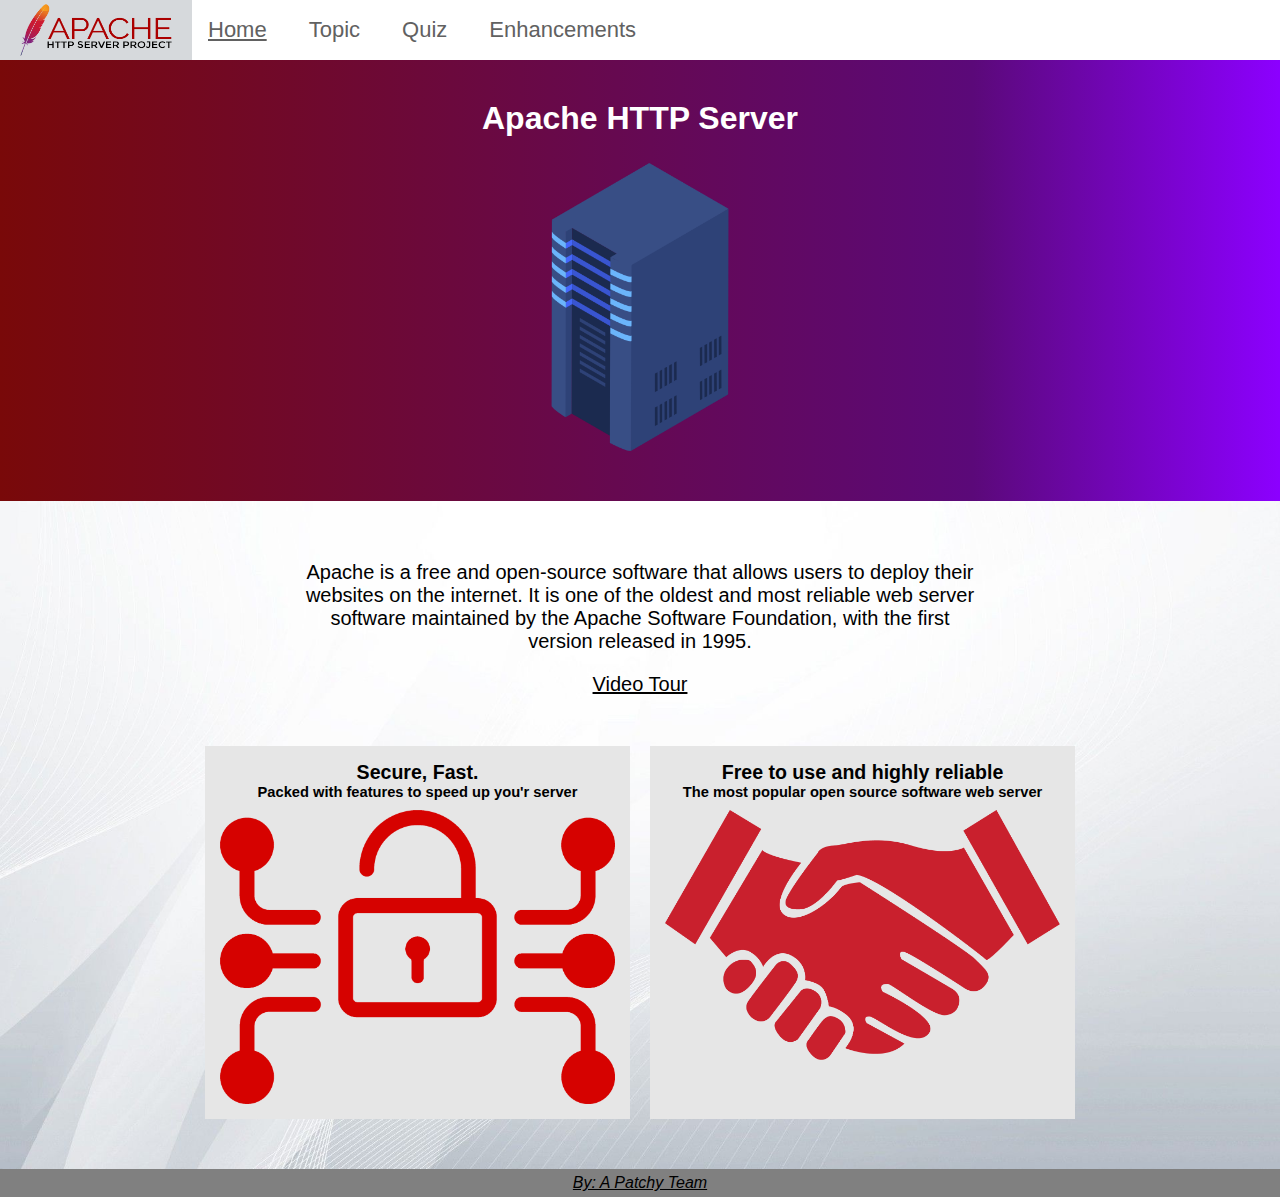
<file: index.html>
<!DOCTYPE html>
<html lang="en" dir="ltr">
  <head>
    <link rel="stylesheet" href="css/master.css">
    <meta charset="utf-8">
    <title>Apache HTTP server</title>
    <meta name="description" content="Apache details and facts">
    <meta name="keywords" content="Apache, info, details, facts, server">
    <meta name="author" content="A Patchy Team">
  </head>
  <body>
    <header class="nav-bar">
      <a href="index.html"><img src="img/Apache_HTTP_server_logo_(2019-present).svg.png" alt="apache logo"></a>
        <div><a id="nav-bar-active" href="index.html">Home</a></div>
        <div>
          <a class="show-tooltip" href="topic.html">Topic</a>
          <p class="tooltip">Information about Apache Web Server</p>
        </div>
        <div>
          <a class="show-tooltip" href="quiz.html">Quiz</a>
          <p class="tooltip">Questions for you to answer</p>
        </div>
        <div>
          <a class="show-tooltip" href="enhancements.html">Enhancements</a>
          <p class="tooltip">Special changes to the website</p>
        </div>
    </header>
    <div class="index-container-intro">
      <h1>Apache HTTP Server</h1>
      <img class="index-container-img" src="img/server-icon.png" alt="Server icon">
    </div>
    <div class="index-background-image">
      <div class="index-container">
        <p>Apache is a free and open-source software that allows users to deploy their websites on the internet. It is one of the oldest and most reliable web server software maintained by the Apache Software Foundation, with the first version released in 1995.<br></p>
        <div class="index-video">
          <a class="show-tooltip" href="https://www.youtube.com/watch?v=vYuctGw5dBc" target="_blank">Video Tour</a>
          <p class="tooltip tooltip-large">Apache Project Video</p>
        </div>
      </div>
      <div class="index-flex-container">
        <div class="box-index">
          <h1 class="ee">Secure, Fast.</h1>
          <h2>Packed with features to speed up you'r server</h2>
          <img class="index-bottom-image" src="img/Lock.png" alt="Security Image">
        </div>
        <div class="box-index">
          <h1 class="rightflxbx">Free to use and highly reliable</h1>
          <h2>The most popular open source software web server</h2>
          <img class="index-bottom-image" src="img/handshake.png" alt="Apache Graphic2">
        </div>
      </div>
    </div>
    <footer class="index-footer">
		  <a href="mailto:103995646@student.swin.edu.au">By: A Patchy Team</a>
    </footer>
  </body>
</html>
</file>
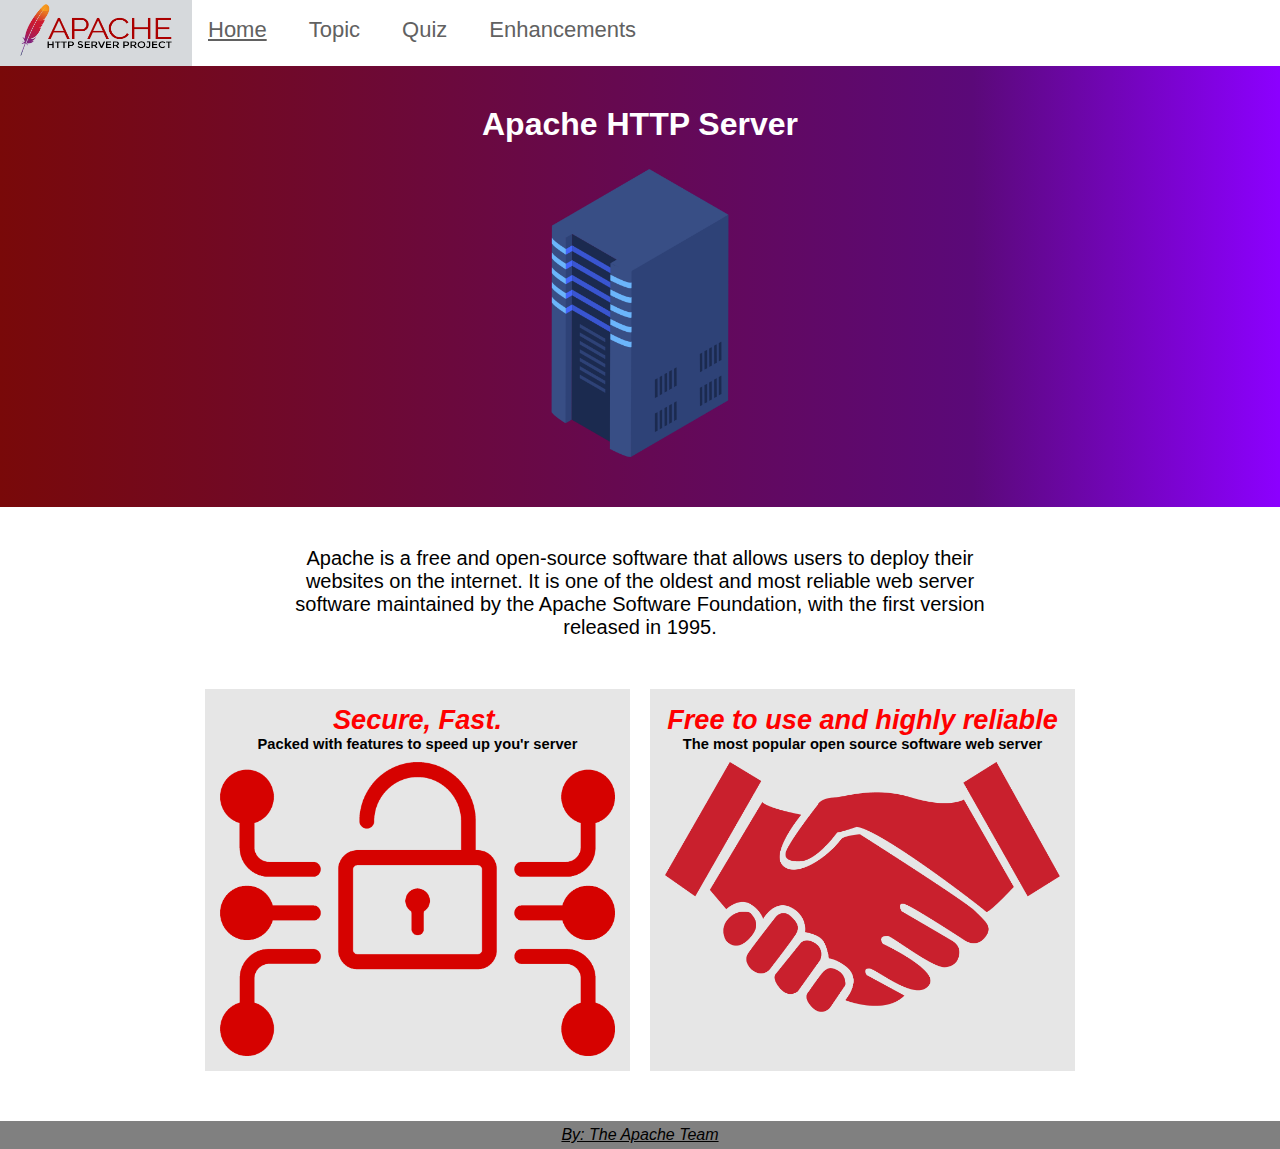
<file: Site/index.html>
<!DOCTYPE html>
<html lang="en" dir="ltr">
  <head>
    <link rel="stylesheet" href="css/master.css">
    <meta charset="utf-8">
    <title>Apache HTTP server</title>
    <meta http-equiv="Content-Type" content="text/html; charset=UTF-8">
    <meta name="description" content="Apache details and facts">
    <meta name="keywords" content="Apache, info, details, facts, server">
    <meta name="author" content="A Patchy Team">
  </head>
  <header class="nav-bar">
    <a href="index.html"><img src="img/Apache_HTTP_server_logo_(2019-present).svg.png" alt="apache logo"></a>
      <div><a id="nav-bar-active" href="index.html">Home</a></div>
      <div>
        <a class="show-tooltip" href="topic.html">Topic</a>
        <p class="content_tip">Information about Apache Web Server</p>
      </div>
      <div>
        <a class="show-tooltip" href="quiz.html">Quiz</a>
        <p class="content_tip">Questions for you to answer</p>
      </div>
      <div>
        <a class="show-tooltip" href="enhancements.html">Enhancements</a>
        <p class="content_tip">Special changes to the website</p>
      </div>
  </header>
  <body>
    <div class="index-container-intro">
      <h1>Apache HTTP Server</h1>
      <img class="index-container-img" src="img/server-icon.png" alt="Server icon">
    </div>
    <div class="index-container">
      <p>Apache is a free and open-source software that allows users to deploy their websites on the internet. It is one of the oldest and most reliable web server software maintained by the Apache Software Foundation, with the first version released in 1995.<br></p>
    </div>
    <div class="index-flex-container">
      <div class="box-index">
        <h1 class="ee">Secure, Fast.</h1>
        <h2>Packed with features to speed up you'r server</h2>
        <img class="index-bottom-image" src="img/Lock.png" alt="Security Image">
      </div>
      <div class="box-index">
        <h1 class="rightflxbx">Free to use and highly reliable</h1>
        <h2>The most popular open source software web server</h2>
        <img class="index-bottom-image" src="img/handshake.png" alt="Apache Graphic2">
      </div>
    </div>
    <footer class="index-footer">
		  <a href="mailto:103995646@student.swin.edu.au">By: The Apache Team</a>
    </footer>
  </body>
</html>
</file>
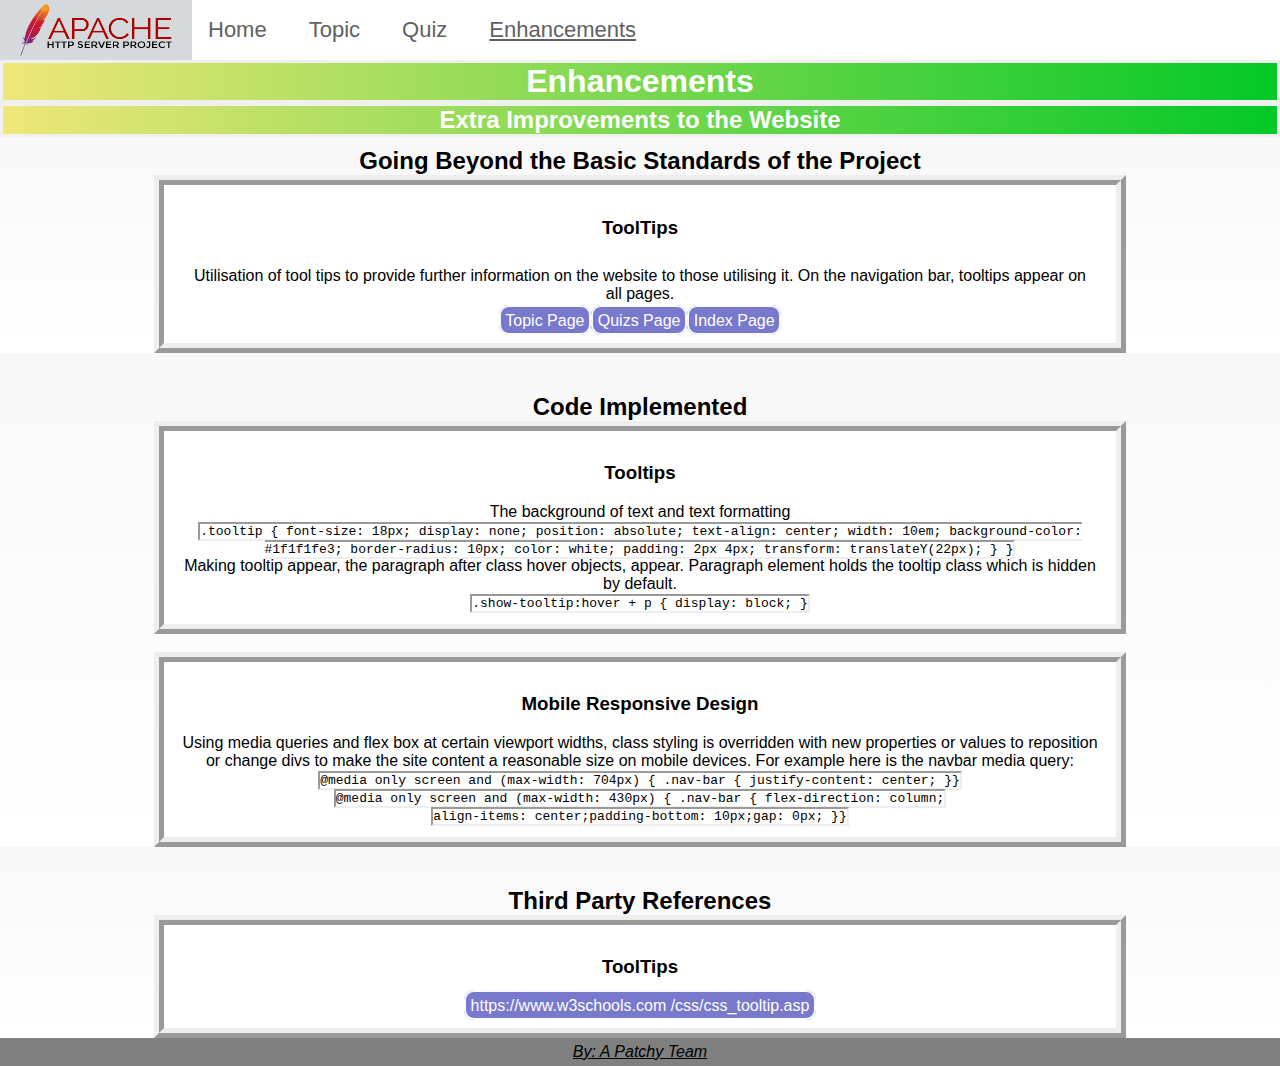
<file: enhancements.html>
<!DOCTYPE html>
<html lang="en" dir="ltr">
  <head>
    <link rel="stylesheet" href="css/master.css">
    <meta charset="utf-8">
    <title>Enhancements</title>
    <meta name="description" content="Apache details and facts">
    <meta name="keywords" content="Apache, info, details, facts, server">
    <meta name="author" content="A Patchy Team">
  </head>
  <body class="enhancements_body">
    <header class="nav-bar">
       <a href="index.html"><img src="img/Apache_HTTP_server_logo_(2019-present).svg.png" alt="apache logo"></a>
       <div><a href="index.html">Home</a></div>
       <div>
          <a class="show-tooltip" href="topic.html">Topic</a>
          <p class="tooltip">Information about Apache Web Server</p>
       </div>
       <div>
          <a class="show-tooltip" href="quiz.html">Quiz</a>
          <p class="tooltip">Questions for you to answer</p>
       </div>
       <div>
          <a id="nav-bar-active" class="show-tooltip" href="enhancements.html">Enhancements</a>
          <p class="tooltip">Special changes to the website</p>
       </div>
    </header>
    <h1 class="enhancements_header">Enhancements</h1>
    <h2 class="enhancements_header">Extra Improvements to the Website</h2>
    <div id="segment_enhancements_starter">
       <h2 class="header_offset">Going Beyond the Basic Standards of the Project</h2>
       <section class="beyondsection">
          <h3>ToolTips</h3>
          <p class="paragraph_mover">Utilisation of tool tips to provide further information on the website to those utilising it. On the navigation bar, tooltips appear on all pages.</p>
          <a class="hyperlink_highlighter" href="topic.html#HTTP_DEF">Topic Page</a><a class="hyperlink_highlighter" href="quiz.html">Quizs Page</a><a class="hyperlink_highlighter" href="index.html">Index Page</a>
       </section>
    </div>
    <div class="segment_enhancements">
       <h2 class="header_offset">Code Implemented</h2>
       <section class="beyondsection">
          <h3>Tooltips</h3>
          <p>The background of text and text formatting</p>
          <code class="declinegrowthtable">
            <span>.tooltip { font-size: 18px; display: none; position: absolute; text-align: center; width: 10em; background-color: #1f1f1fe3; border-radius: 10px; color: white; padding: 2px 4px; transform: translateY(22px); } }</span>
          </code>
          <p>Making tooltip appear, the paragraph after class hover objects, appear. Paragraph element holds the tooltip class which is hidden by default.</p>
          <code class="declinegrowthtable">.show-tooltip:hover + p {
          display: block;
          }
          </code>
       </section>
       <br>
       <section class="beyondsection">
          <h3>Mobile Responsive Design</h3>
          <p>Using media queries and flex box at certain viewport widths, class styling is overridden with new properties or values to reposition or change divs to make the site content a reasonable size on mobile devices. For example here is the navbar media query:</p>
          <code class="declinegrowthtable enhancements-code">@media only screen and (max-width: 704px) { .nav-bar { justify-content: center; }}</code><br>
          <code class="declinegrowthtable enhancements-code">@media only screen and (max-width: 430px) { .nav-bar { flex-direction: column;</code><br>
          <code class="declinegrowthtable enhancements-code">align-items: center;padding-bottom: 10px;gap: 0px; }}</code><br>
       </section>
    </div>
    <div class="segment_enhancements">
       <h2 class="header_offset">Third Party References</h2>
       <section class="beyondsection">
          <h3>ToolTips</h3>
          <a class="hyperlink_highlighter" href="https://www.w3schools.com/css/css_tooltip.asp">https://www.w3schools.com
          /css/css_tooltip.asp</a>
       </section>
    </div>
    <footer class="footersetter">
       <a href="mailto:103995646@student.swin.edu.au">By: A Patchy Team</a>
    </footer>
  </body>
</html>
</file>
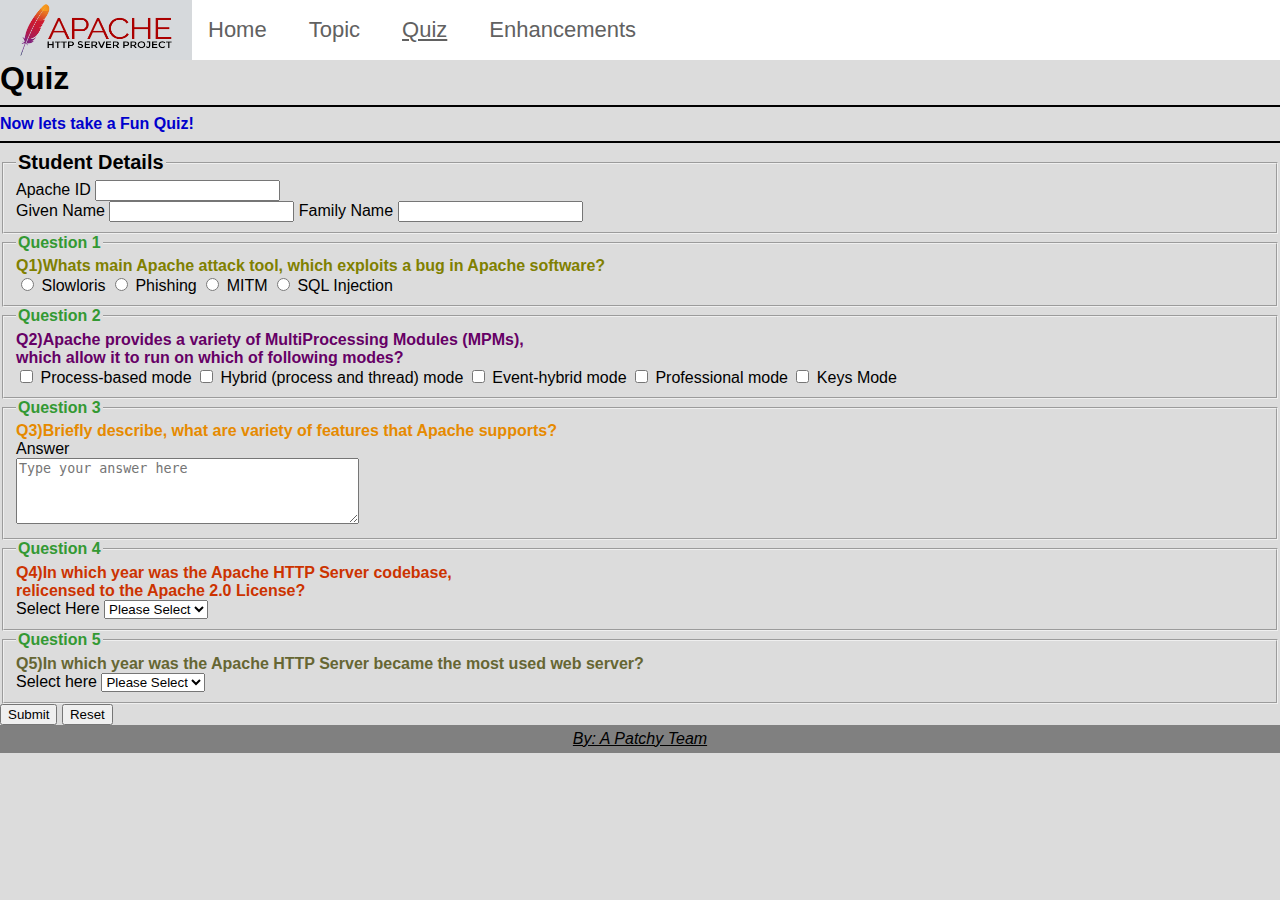
<file: quiz.html>
<!DOCTYPE html>
<html lang="en" dir="ltr">
  <head>
    <link rel="stylesheet" href="css/master.css">
    <meta charset="utf-8">
    <title>Quiz</title>
    <meta name="description" content="Apache details and facts">
    <meta name="keywords" content="Apache, info, details, facts, server">
    <meta name="author" content="A Patchy Team">
  </head>
  <body>
    <header class="nav-bar">
       <a href="index.html"><img src="img/Apache_HTTP_server_logo_(2019-present).svg.png" alt="apache logo"></a>
       <div><a href="index.html">Home</a></div>
       <div>
          <a class="show-tooltip" href="topic.html">Topic</a>
          <p class="tooltip">Information about Apache Web Server</p>
       </div>
       <div>
          <a id="nav-bar-active" class="show-tooltip" href="quiz.html">Quiz</a>
          <p class="tooltip">Questions for you to answer</p>
       </div>
       <div>
          <a class="show-tooltip" href="enhancements.html">Enhancements</a>
          <p class="tooltip">Special changes to the website</p>
       </div>
    </header>
    <h1>Quiz</h1>
    <hr>
    <p class="quiz-paragraph"><strong>Now lets take a Fun Quiz!</strong></p>
    <hr>
    <form method="post" action="http://mercury.swin.edu.au/it000000/formtest.php">
       <fieldset>
          <legend class="quiz-legend"><strong>Student Details</strong></legend>
          <p>
             <label for="ID">Apache ID</label>
             <input type="text" name="ID" id="ID" pattern="[0-9]{9}" required="required">
          </p>
          <p>
             <label for="ID">Given Name</label>
             <input type="text" name="g_name" id="g_name" pattern="^[a-zA-Z]+$" maxlength="30" required="required">
             <label for="ID">Family Name</label>
             <input type="text" name="family_name" id="family_name" pattern="^[a-zA-Z]+$" maxlength="30" required="required">
          </p>
       </fieldset>
       <fieldset>
          <legend class="quiz-question"><strong>Question 1</strong></legend>
          <p class="quiz-question-1"><strong>Q1)Whats main Apache attack tool, which exploits a bug in Apache software?</strong></p>
          <input type="radio" id="slowloris" name="opt" value="slowloris">
          <label for="slowloris">Slowloris</label>
          <input type="radio" id="phishing" name="opt" value="phishing">
          <label for="phishing">Phishing</label>
          <input type="radio" id="mimt" name="opt" value="mimt">
          <label for="mimt">MITM</label>
          <input type="radio" id="SQL" name="opt" value="SQL">
          <label for="SQL">SQL Injection</label>
       </fieldset>
       <fieldset>
          <legend class="quiz-question"><strong>Question 2</strong></legend>
          <p class="quiz-question-2"><strong>Q2)Apache provides a variety of MultiProcessing Modules (MPMs),<br>which allow it to run on which of following modes?</strong></p>
          <input type="checkbox" id="C1" name="C1" value="process">
          <label for="C1">Process-based mode</label>
          <input type="checkbox" id="C2" name="C2" value="hybrid">
          <label for="C2">Hybrid (process and thread) mode</label>
          <input type="checkbox" id="C3" name="C3" value="event">
          <label for="C3">Event-hybrid mode</label>
          <input type="checkbox" id="C4" name="C4" value="professional_wrong">
          <label for="C4">Professional mode</label>
          <input type="checkbox" id="C5" name="C5" value="key_wrong">
          <label for="C5">Keys Mode</label>
       </fieldset>
       <fieldset>
          <legend class="quiz-question"><strong>Question 3</strong></legend>
          <p class="quiz-question-3"><strong>Q3)Briefly describe, what are variety of features that Apache supports?</strong></p>
          <label for="answer3">Answer</label><br>
          <textarea id="answer3" name="answer3" rows="4" cols="40" placeholder= "Type your answer here"></textarea>
       </fieldset>
       <fieldset>
          <legend class="quiz-question"><strong>Question 4</strong></legend>
          <p class="quiz-question-4"><strong>Q4)In which year was the Apache HTTP Server codebase,<br>relicensed to the Apache 2.0 License?</strong></p>
          <label for="year">Select Here</label>
          <select name="year" id="year">
             <option value="">Please Select</option>
             <option value="2004_T">2004</option>
             <option value="2010_F">2010</option>
             <option value="1998_F">1998</option>
             <option value="2015_F">2015</option>
          </select>
       </fieldset>
       <fieldset>
          <legend class="quiz-question" ><strong>Question 5</strong></legend>
          <p class="quiz-question-5"><strong>Q5)In which year was the Apache HTTP Server became the most used web server?</strong></p>
          <label for="year_used">Select here</label>
          <select name="year_used" id="year_used">
             <option value="">Please Select </option>
             <option value="1994_F">1994</option>
             <option value="1995_F">1995</option>
             <option value="1996_T">1996</option>
             <option value="1997_F">1997</option>
          </select>
       </fieldset>
       <input type="submit" value="Submit">
       <input type="reset" value="Reset">
    </form>
    <footer>
       <a href="mailto:103995646@student.swin.edu.au">By: A Patchy Team</a>
    </footer>
  </body>
</html>
</file>
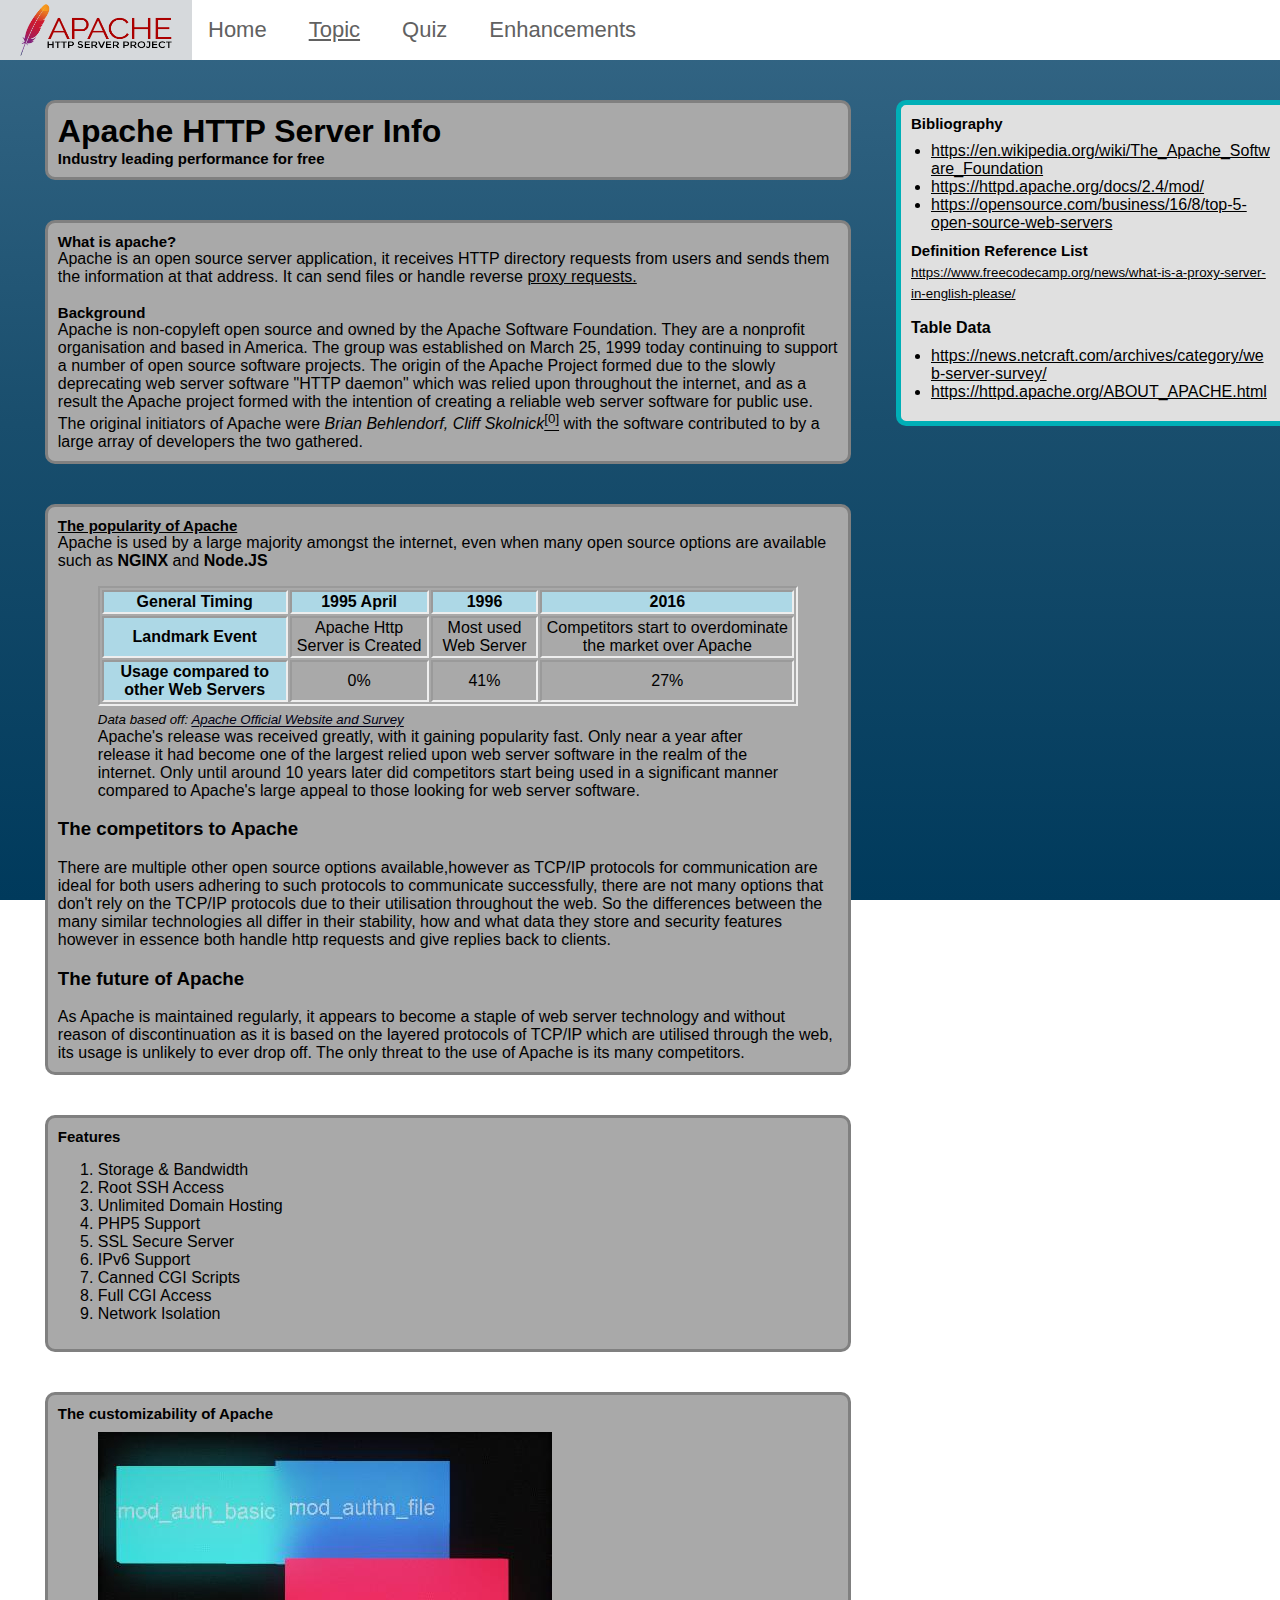
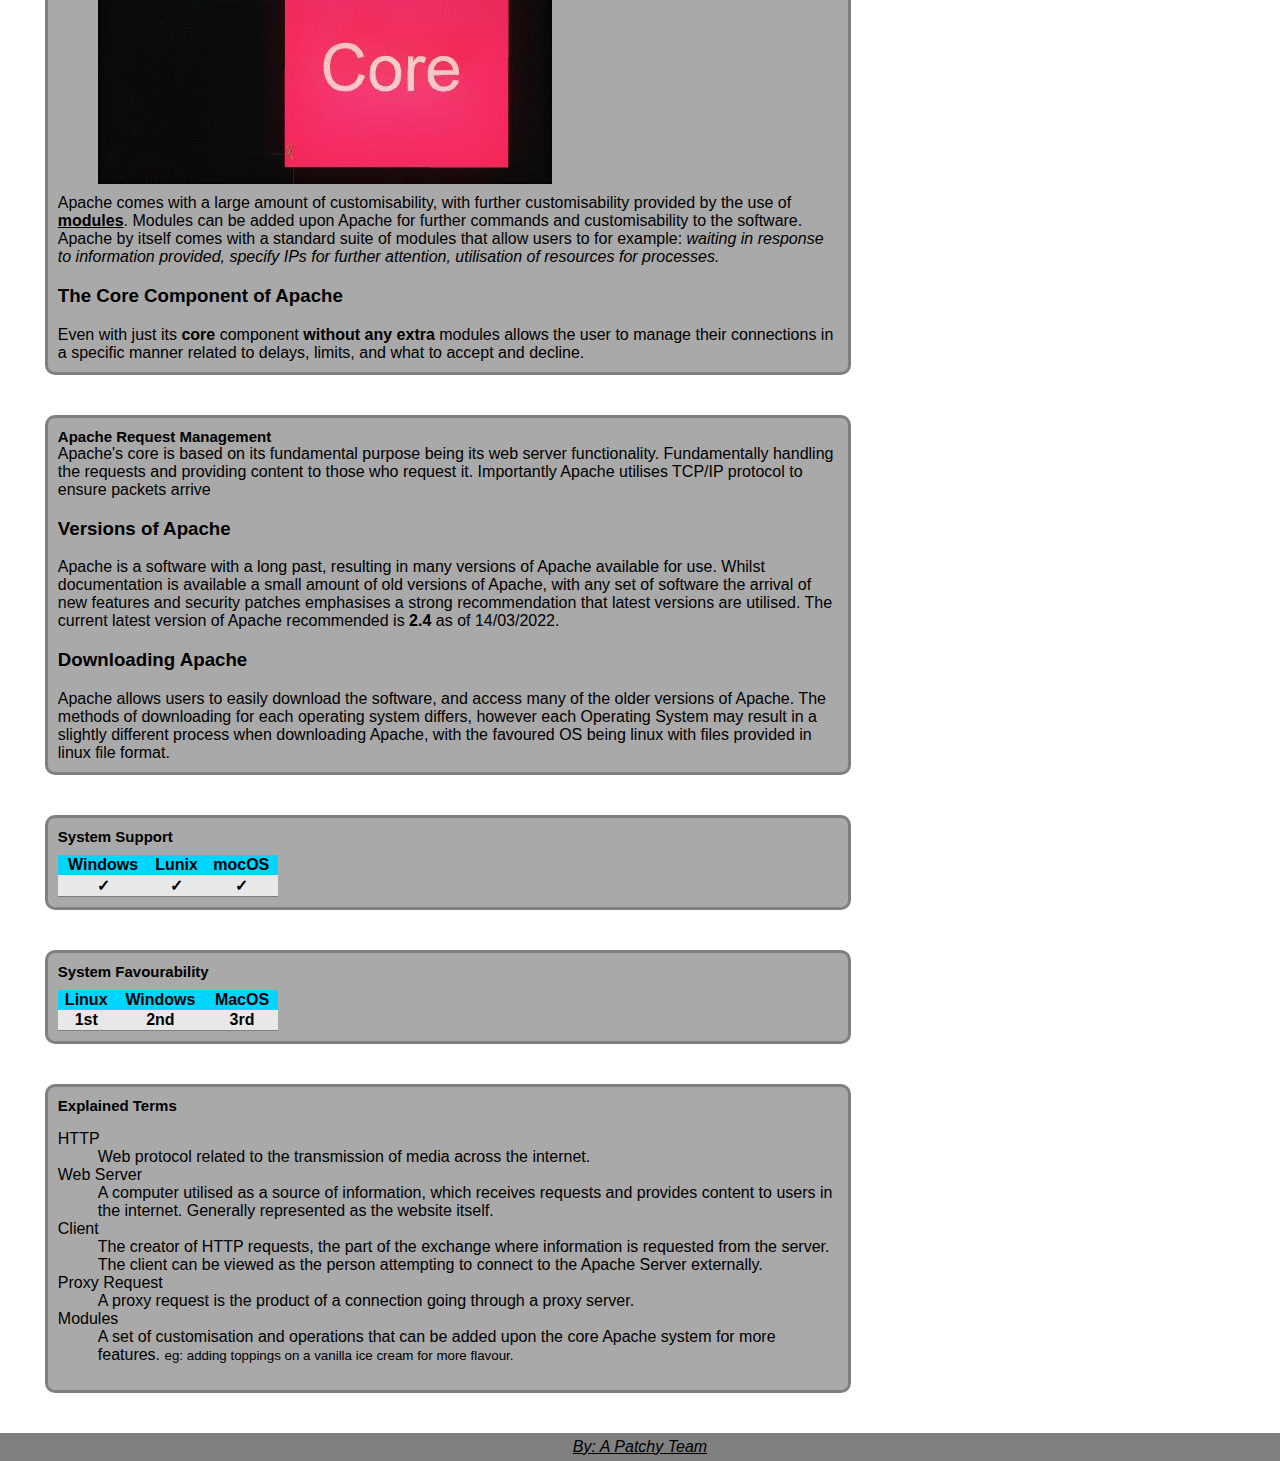
<file: topic.html>
<!DOCTYPE html> <!--Note for self, I want to add special css for hovering and further action dependent things -->
<html lang="en" dir="ltr">
  <head>
    <link rel="stylesheet" href="css/master.css">
    <meta charset="utf-8">
    <title>Topic</title>
    <meta name="description" content="Apache details and facts">
    <meta name="keywords" content="Apache, info, details, facts, server">
    <meta name="author" content="A Patchy Team">
  </head>
  <body class="topic-background">
    <header class="nav-bar">
      <a href="index.html"><img src="img/Apache_HTTP_server_logo_(2019-present).svg.png" alt="apache logo"></a>
        <div><a href="index.html">Home</a></div>
        <div>
          <a id="nav-bar-active" class="show-tooltip" href="topic.html">Topic</a>
          <p class="tooltip">Information about Apache Web Server</p>
        </div>
        <div>
          <a class="show-tooltip" href="quiz.html">Quiz</a>
          <p class="tooltip">Questions for you to answer</p>
        </div>
        <div>
          <a class="show-tooltip" href="enhancements.html">Enhancements</a>
          <p class="tooltip">Special changes to the website</p>
        </div>
    </header>
    <div>
      <div class="topic-content-left">
        <div class="topic-content">
          <h1>Apache HTTP Server Info</h1>
          <h2>Industry leading performance for free</h2>
        </div>
        <div class="topic-content">
          <h2>What is apache?</h2>
          <p>Apache is an open source server application, it receives HTTP directory requests from users and sends them the information at that address. It can send files or handle reverse <a href="#PROXY_DEF">proxy requests.</a></p>
          <br>
          <h2>Background</h2>
          <p>Apache is non-copyleft open source and owned by the Apache Software Foundation. They are a nonprofit organisation and based in America. The group was established on March 25, 1999 today continuing to support a number of open source software projects. The origin of the Apache Project formed due to the slowly deprecating web server software "HTTP daemon" which was relied upon throughout the internet, and as a result the Apache project formed with the intention of creating a reliable web server software for public use. The original initiators of Apache were <em>Brian Behlendorf, Cliff Skolnick</em><a href="https://httpd.apache.org/ABOUT_APACHE.html#How"><sup>[0]</sup></a> with the software contributed to by a large array of developers the two gathered.</p>
        </div>
        <div class="topic-content">
          <h2><a href="#">The popularity of Apache</a></h2>
          <p>Apache is used by a large majority amongst the internet, even when many open source options are available such as <strong class="tooltip_test">NGINX</strong> and <strong class="tooltip_test">Node.JS</strong></p>
          <figure>
            <!--I plan to add a table of data for this-->
            <table id="selectivetabletopic"><!-- Css Task for ChrisT, I will format this table-->
  		  <thead>
              <tr>
                <th class="declinegrowthtable">General Timing</th>
                <th class="declinegrowthtable">1995 April</th>
                <th class="declinegrowthtable">1996</th>
                <th class="declinegrowthtable">2016</th>
              </tr>
  		  </thead>
  		  <tbody>
              <tr>
                <th class="declinegrowthtable">Landmark Event</th>
                <td class="declinegrowthtable">Apache Http Server is Created</td>
                <td class="declinegrowthtable">Most used Web Server</td>
                <td class="declinegrowthtable">Competitors start to overdominate the market over Apache</td>
              </tr>
  		  </tbody>
  		  <tfoot>
              <tr>
                <th class="declinegrowthtable">Usage compared to other Web Servers</th>
                <td class="declinegrowthtable">0%</td>
                <td class="declinegrowthtable">41%</td>
                <td class="declinegrowthtable">27%</td>
              </tr>
  			</tfoot>
            </table>
            <figcaption>
              <sub><em>Data based off: <a href=#popularity-list class="datalink">Apache Official Website and Survey</a></em></sub>
              <p>Apache's release was received greatly, with it gaining popularity fast. Only near a year after release it had become one of the largest
              relied upon web server software in the realm of the internet. Only until around 10 years later did competitors start being used in a significant manner compared to Apache's large appeal to those looking for web server software.</p>
            </figcaption>
          </figure>
          <h3>The competitors to Apache</h3>
          <p>There are multiple other open source options available,however as TCP/IP protocols for communication are ideal for both users adhering to such protocols to communicate successfully, there are not many options that don't rely on the TCP/IP protocols due to their utilisation throughout the web. So the differences between the many similar technologies all differ in their stability, how and what data they store and security features however in essence both handle http requests and give replies back to clients.</p>
          <h3>The future of Apache</h3>
          <p>As Apache is maintained regularly, it appears to become a staple of web server technology and without reason of discontinuation as it is based on the layered protocols of TCP/IP which are utilised through the web, its usage is unlikely to ever drop off. The only threat to the use of Apache is its many competitors.</p>
        </div>
        <div class="topic-content">
          <h2>Features</h2>
          <ol>
            <li>Storage & Bandwidth</li>
            <li>Root SSH Access</li>
            <li>Unlimited Domain Hosting</li>
            <li>PHP5 Support</li>
            <li>SSL Secure Server</li>
            <li>IPv6 Support</li>
            <li>Canned CGI Scripts</li>
            <li>Full CGI Access</li>
            <li>Network Isolation</li>
          </ol>
        </div>
        <section class="topic-content">
          <h2>The customizability of Apache</h2>
          <figure class="figure_fixer_flow">
          <img id="changeimghover" src="img/apachemodule2.jpg" alt="Little Image representing Apache">
  		<img id="defaultimg" src="img/apachemodule.jpg" alt="Little Image representing Apache2">
          <figcaption>
          mod_authn_file is a modular addon upon the CORE of Apache. It provides a form of authentication to Apache.
          </figcaption>
          </figure>
          <p>Apache comes with a large amount of customisability, with further customisability provided by the use of <a href="#MODULES_DEF
          "><strong>modules</strong></a>. Modules can be added upon Apache for further commands and customisability to the software. Apache by itself comes with a standard suite of modules that allow users to for example: <em>waiting in response to information provided, specify IPs for further attention, utilisation of resources for processes.</em></p>
          <h3>The Core Component of Apache</h3>
          <p>Even with just its <strong>core</strong> component <strong>without any extra</strong> modules allows the user to manage their connections in a specific manner related to delays, limits, and what to accept and decline.</p>
        </section>
        <section class="topic-content">
          <h2>Apache Request Management</h2>
          <p>Apache's core is based on its fundamental purpose being its web server functionality. Fundamentally handling the requests and providing content to those who request it. Importantly Apache utilises TCP/IP protocol to ensure packets arrive</p>
          <h3>Versions of Apache</h3>
          <p>Apache is a software with a long past, resulting in many versions of Apache available for use. Whilst documentation is available a small amount of old versions of Apache, with any set of software the arrival of new features and security patches emphasises a strong recommendation that latest versions are utilised. The current latest version of Apache recommended is <strong>2.4</strong> as of 14/03/2022.</p>
          <h3>Downloading Apache</h3>
          <p>Apache allows users to easily download the software, and access many of the older versions of Apache. The methods of downloading for each operating system differs, however each Operating System may result in a slightly different process when downloading Apache, with the favoured OS being linux with files provided in linux file format.</p>
        </section>
        <div class="topic-content">
          <h2>System Support</h2>
          <table class="apache-support-info-table">
            <thead>
              <tr>
                <th>Windows</th>
                <th>Lunix</th>
                <th>mocOS</th>
              </tr>
            </thead>
            <tbody>
              <tr>
                <th>&#10003;</th>
                <th>&#10003;</th>
                <th>&#10003;</th>
              </tr>
            </tbody>
          </table>
        </div>
        <div class="topic-content">
          <h2>System Favourability</h2>
          <table class="apache-support-info-table">
            <thead>
              <tr>
                <th>Linux</th>
                <th>Windows</th>
                <th>MacOS</th>
              </tr>
            </thead>
            <tbody>
              <tr>
                <th>1st</th>
                <th>2nd</th>
                <th>3rd</th>
              </tr>
            </tbody>
          </table>
        </div>
        <div class="topic-content">
          <h2>Explained Terms</h2>
          <dl>
            <dt id="HTTP_DEF">HTTP</dt>
            <dd>Web protocol related to the transmission of media across the internet.</dd>
            <dt id="WEBSERVER_DEF">Web Server</dt>
            <dd>A computer utilised as a source of information, which receives requests and provides content to users in the internet. Generally represented as the website itself.</dd>
            <dt id="CLIENT_DEF">Client</dt>
            <dd>The creator of HTTP requests, the part of the exchange where information is requested from the server. The client can be viewed as the person attempting to connect to the Apache Server externally.</dd>
            <dt id="PROXY_DEF">Proxy Request</dt>
            <dd>A proxy request is the product of a connection going through a proxy server.</dd>
            <dt id="MODULES_DEF">Modules</dt>
            <dd>A set of customisation and operations that can be added upon the core Apache system for more features. <small>eg: adding toppings on a vanilla ice cream for more flavour.</small></dd>
          </dl>
        </div>
      </div>
      <aside class="topic-aside topic-content">
        <h2>Bibliography</h2>
    			<ul class="topic-aside-table-1">
      			<li><a href="https://en.wikipedia.org/wiki/The_Apache_Software_Foundation"><p>https://en.wikipedia.org/wiki/The_Apache_Software_Foundation</p></a></li>
      			<li><a href="https://httpd.apache.org/docs/2.4/mod/"><p class="REF_MODULES">https://httpd.apache.org/docs/2.4/mod/</p></a></li>
      			<li><a href="https://opensource.com/business/16/8/top-5-open-source-web-servers"><p>https://opensource.com/business/16/8/top-5-open-source-web-servers	</p></a></li>
    			</ul>
  		  <h2>Definition Reference List</h2>
  			<sub><a href="https://www.freecodecamp.org/news/what-is-a-proxy-server-in-english-please/">https://www.freecodecamp.org/news/what-is-a-proxy-server-in-english-please/</a></sub>
        <div class="popularity-list" id="popularity-list">
          <br>
      		<p><strong>Table Data</strong></p>
    			<ul class="topic-aside-table-1">
    				<li><p><a href="https://news.netcraft.com/archives/category/web-server-survey/">https://news.netcraft.com/archives/category/web-server-survey/</a></p></li>
    				<li><p><a href="https://httpd.apache.org/ABOUT_APACHE.html">https://httpd.apache.org/ABOUT_APACHE.html</a></p></li>
    			</ul>
      		<p>
      	</div>
      </aside>
    </div>
		<footer class="footertopic">
		  <a href="mailto:103995646@student.swin.edu.au">By: A Patchy Team</a>
    </footer>
  </body>
</html>
</file>
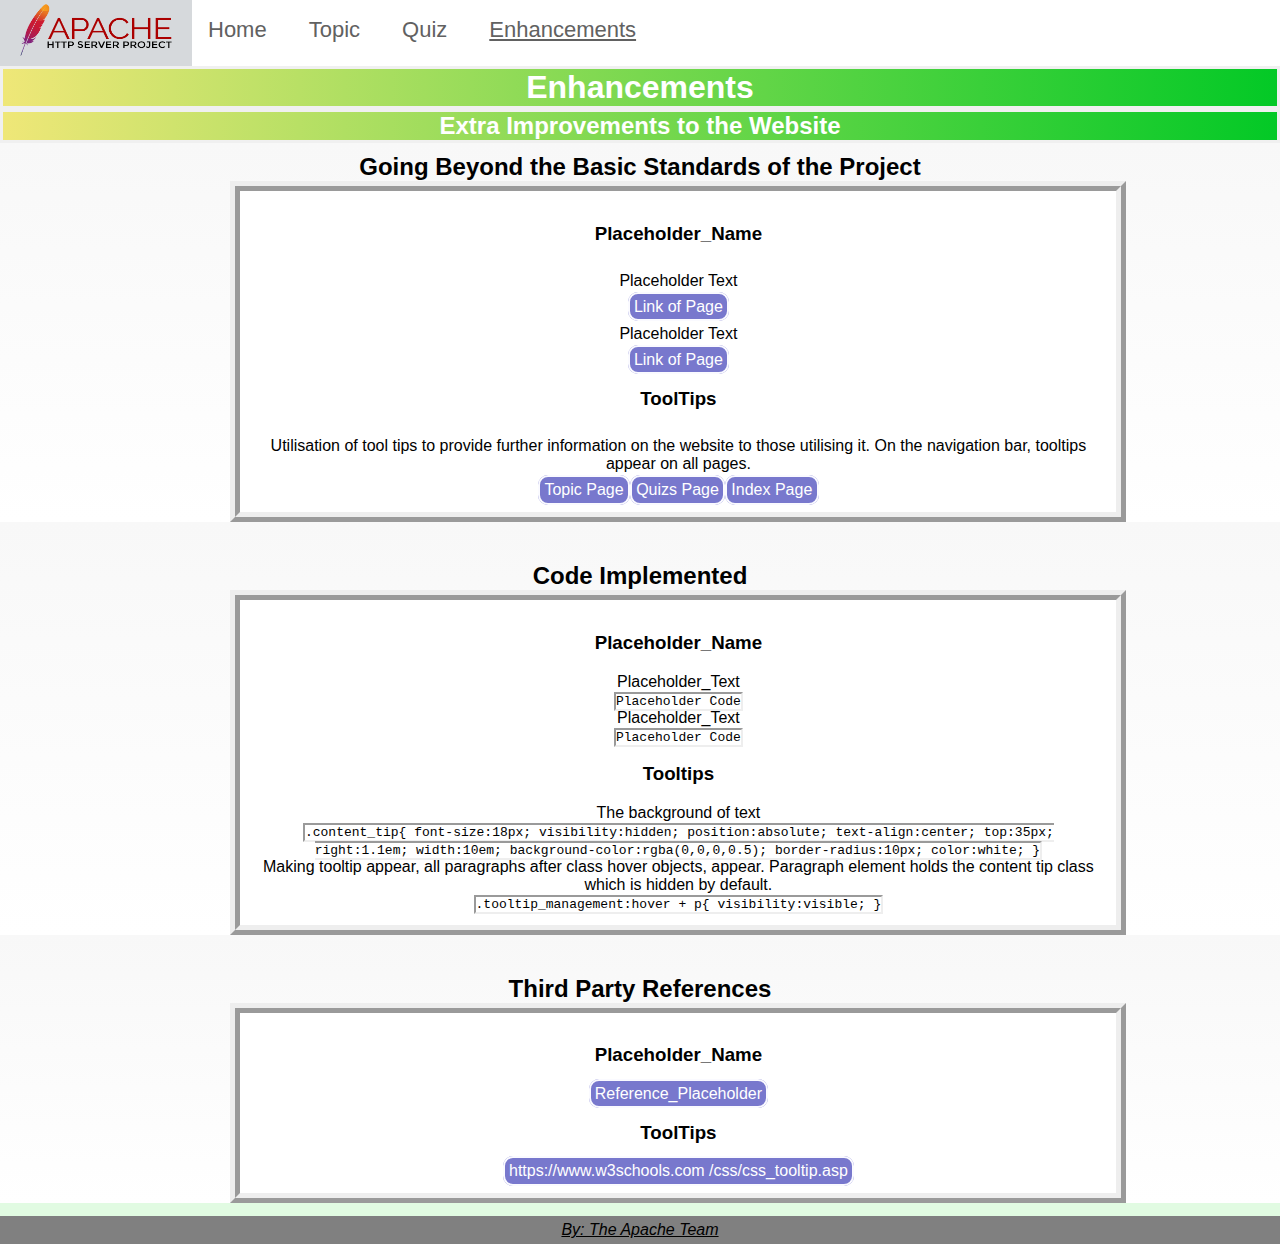
<file: Site/enhancements.html>
<!DOCTYPE html>
<html lang="en" dir="ltr">
  <head>
    <link rel="stylesheet" href="css/master.css">
    <meta charset="utf-8">
    <title>Enhancements</title>
    <meta http-equiv="Content-Type" content="text/html; charset=UTF-8">
    <meta name="description" content="Apache details and facts">
    <meta name="keywords" content="Apache, info, details, facts, server">
    <meta name="author" content="A Patchy Team">
  </head>
  <header class="nav-bar">
    <a href="index.html"><img src="img/Apache_HTTP_server_logo_(2019-present).svg.png" alt="apache logo"></a>
      <div><a href="index.html">Home</a></div>
      <div>
        <a class="show-tooltip" href="topic.html">Topic</a>
        <p class="content_tip">Information about Apache Web Server</p>
      </div>
      <div>
        <a class="show-tooltip" href="quiz.html">Quiz</a>
        <p class="content_tip">Questions for you to answer</p>
      </div>
      <div>
        <a id="nav-bar-active" class="show-tooltip" href="enhancements.html">Enhancements</a>
        <p class="content_tip">Special changes to the website</p>
      </div>
  </header>
  <body class="enhancements_body">
	<h1 class="enhancements_header">Enhancements</h1>
	<h2 class="enhancements_header">Extra Improvements to the Website</h2>
  	<div id="segment_enhancements_starter">
		<h2 class="header_offset">Going Beyond the Basic Standards of the Project</h2>
		<section class="beyondsection">
			<h3>Placeholder_Name</h3>
				<p class="paragraph_mover">Placeholder Text</p>
					<a class="hyperlink_highlighter" href="topic.html#HTTP_DEF">Link of Page</a>
				<p class="paragraph_mover">Placeholder Text</p>
					<a class="hyperlink_highlighter" href="topic.html#HTTP_DEF">Link of Page</a>
			<h3>ToolTips</h3>
				<p class="paragraph_mover">Utilisation of tool tips to provide further information on the website to those utilising it. On the navigation bar, tooltips appear on all pages.</p>
					<a class="hyperlink_highlighter" href="topic.html#HTTP_DEF">Topic Page</a><a class="hyperlink_highlighter" href="quiz.html">Quizs Page</a><a class="hyperlink_highlighter" href="index.html">Index Page</a>
		</section>
	</div>
    <div class="segment_enhancements">
      <h2 class="header_offset">Code Implemented</h2>
      <section class="beyondsection">
        <h3>Placeholder_Name</h3>
        <p>Placeholder_Text</p>
        <code class="declinegrowthtable">Placeholder Code</code>
        <p>Placeholder_Text</p>
        <code class="declinegrowthtable">Placeholder Code</code>

        <h3>Tooltips</h3>
        <p>The background of text</p>
        <code class="declinegrowthtable"><span>.content_tip{
			font-size:18px;
			visibility:hidden;
			position:absolute;
			text-align:center;
			top:35px;
			right:1.1em;
			width:10em;
			background-color:rgba(0,0,0,0.5);
			border-radius:10px;
			color:white;

}</span></code>
        <p>Making tooltip appear, all paragraphs after class hover objects, appear. Paragraph element holds the content tip class which is hidden by default.</p>
        <code class="declinegrowthtable">.tooltip_management:hover + p{
	visibility:visible;
}
</code>
      </section>
    </div>
	<div class="segment_enhancements">
      <h2 class="header_offset">Third Party References</h2>
			<section class="beyondsection">
				<h3>Placeholder_Name</h3>
				<a class="hyperlink_highlighter" href="https://google.com">Reference_Placeholder</a>
				<h3>ToolTips</h3>
				<a class="hyperlink_highlighter" href="https://www.w3schools.com/css/css_tooltip.asp">https://www.w3schools.com
				/css/css_tooltip.asp</a>
			</section>
	</div>
    <pre></pre>
  </body>
  <footer class="footersetter">
    <a href="mailto:103995646@student.swin.edu.au">By: The Apache Team</a>
  </footer>
</html>
</file>
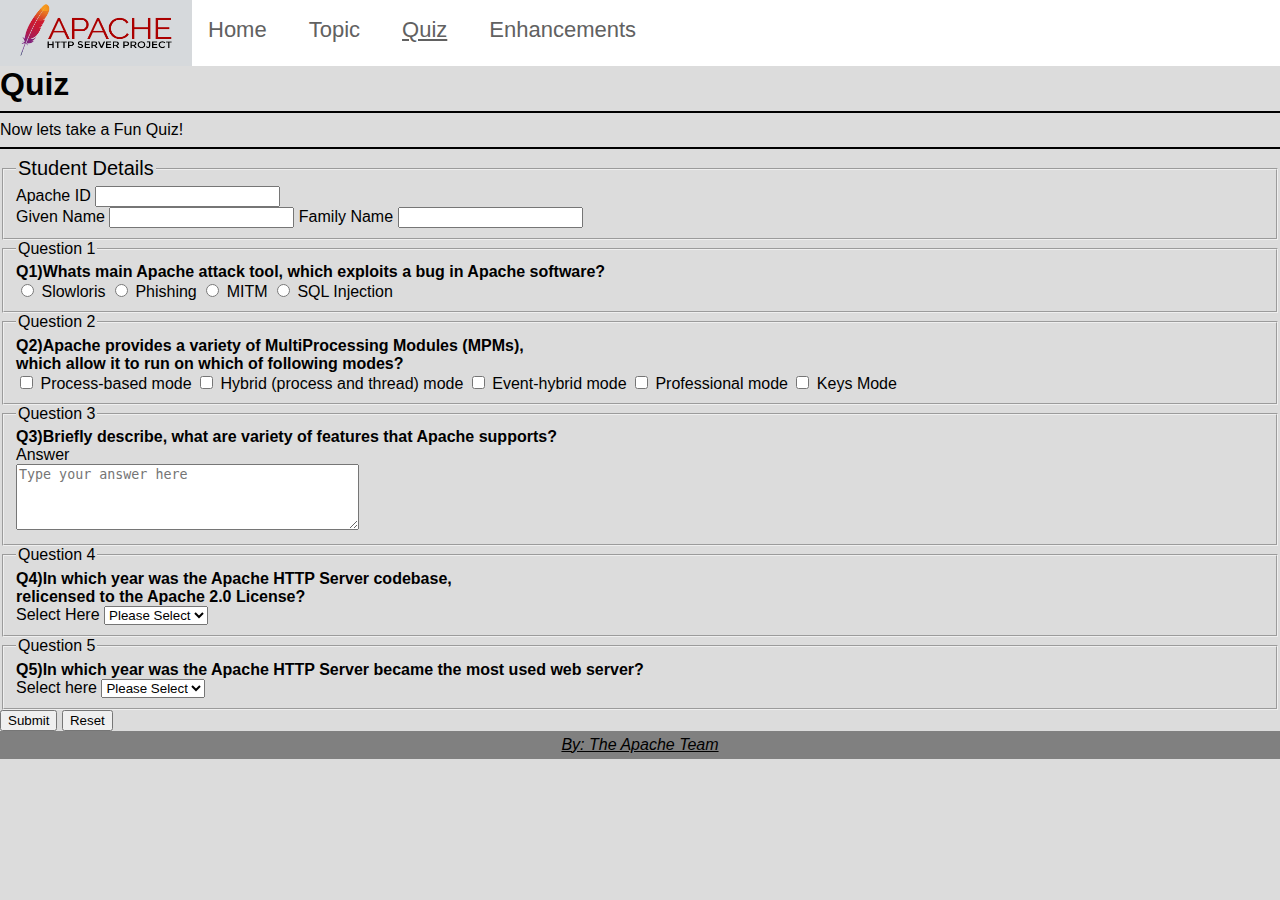
<file: Site/quiz.html>
<!DOCTYPE html>
<html lang="en" dir="ltr">
  <head>
    <link rel="stylesheet" href="css/master.css">
    <meta charset="utf-8">
    <title>Quiz</title>
    <meta http-equiv="Content-Type" content="text/html; charset=UTF-8">
    <meta name="description" content="Apache details and facts">
    <meta name="keywords" content="Apache, info, details, facts, server">
    <meta name="author" content="A Patchy Team">
  </head>
  <header class="nav-bar">
    <a href="index.html"><img src="img/Apache_HTTP_server_logo_(2019-present).svg.png" alt="apache logo"></a>
      <div><a href="index.html">Home</a></div>
      <div>
        <a class="show-tooltip" href="topic.html">Topic</a>
        <p class="content_tip">Information about Apache Web Server</p>
      </div>
      <div>
        <a id="nav-bar-active" class="show-tooltip" href="quiz.html">Quiz</a>
        <p class="content_tip">Questions for you to answer</p>
      </div>
      <div>
        <a class="show-tooltip" href="enhancements.html">Enhancements</a>
        <p class="content_tip">Special changes to the website</p>
      </div>
  </header>
  <body>
    <h1>Quiz</h1>
    <hr>
    <p>Now lets take a Fun Quiz!</p>
    <hr>
    <form method="post" action="http://mercury.swin.edu.au/it000000/formtest.php">
      <fieldset>
        <legend class="quiz-legend">Student Details</legend>
        <p><label for="ID">Apache ID</label>
        <input type="digit" name="ID" id="ID" pattern="[0-9]{9}" required="required">
        </p>
        <p><label for="ID">Given Name</label>
        <input type="text" name="g_name" id="g_name" pattern="^[a-zA-Z]+$" maxlength="30" required="required">
        <label for="ID">Family Name</label>
        <input type="text" name="family_name" id="family_name" pattern="^[a-zA-Z]+$" maxlength="30" required="required">
        </p>
      </fieldset>
      <fieldset>
        <legend>Question 1</legend>
        <p><strong>Q1)Whats main Apache attack tool, which exploits a bug in Apache software?</strong></p>
        <p>
        <input type="radio" id="slowloris" name="opt" value="slowloris">
        <label for="slowloris">Slowloris</label>
        <input type="radio" id="phishing" name="opt" value="phishing">
        <label for="phishing">Phishing</label>
        <input type="radio" id="mimt" name="opt" value="mimt">
        <label for="mimt">MITM</label>
        <input type="radio" id="SQL" name="opt" value="SQL">
        <label for="SQL">SQL Injection</label>
        </p>
      </fieldset>
      <fieldset>
        <legend>Question 2</legend>
        <p><strong>Q2)Apache provides a variety of MultiProcessing Modules (MPMs),<br>
        which allow it to run on which of following modes?</strong></p>
        <p>
        <input type="checkbox" id="C1" name="C1" value="process">
        <label for="C1">Process-based mode</label>

        <input type="checkbox" id="C2" name="C2" value="hybrid">
        <label for="C2">Hybrid (process and thread) mode</label>

        <input type="checkbox" id="C3" name="C3" value="event">
        <label for="C3">Event-hybrid mode</label>

        <input type="checkbox" id="C4" name="C4" value="professional_wrong">
        <label for="C4">Professional mode</label>

        <input type="checkbox" id="C5" name="C5" value="key_wrong">
        <label for="C5">Keys Mode</label>
        </p>
      </fieldset>
      <fieldset>
        <legend>Question 3</legend>
        <p><strong>Q3)Briefly describe, what are variety of features that Apache supports?</strong></p>
        <p>
        </p><p><label for="answer3">Answer</label> <br>
        <textarea id="answer3" name="answer3" rows="4" cols="40" placeholder= "Type your answer here"></textarea>
        </p>
        </fieldset>
        <fieldset>
        <legend>Question 4</legend>
        <p><strong>Q4)In which year was the Apache HTTP Server codebase,<br>
        relicensed to the Apache 2.0 License?</strong></p>
        <p>
        </p><p><label for="year">Select Here</label>
        <select name="year" id="year">
        <option value="">Please Select</option>
        <option value="2004_T">2004</option>
        <option value="2010_F">2010</option>
        <option value="1998_F">1998</option>
        <option value="2015_F">2015</option>
        </select>
        </p>
      </fieldset>
      <fieldset>
        <legend>Question 5</legend>
        <p><strong>Q5)In which year was the Apache HTTP Server became the most used web server? </strong></p>
        <p>
        </p><p><label for="year">Select here</label>
        <select name="year" id="year">
        <option value="">Please Select </option>"
        <option value="1994_F">1994</option>
        <option value="1995_F">1995</option>
        <option value="1996_T">1996</option>
        <option value="1997_F">1997</option>
        </select>
        </p>
      </fieldset>
      <input type="submit" value="Submit">
      <input type="reset" value="Reset">
    </form>
    <footer>
      <a href="mailto:103995646@student.swin.edu.au">By: The Apache Team</a>
    </footer>
  </body>
</html>
</file>
<file: css/master.css>
/*
Authors: Syed, Yashas, Nick, Chris, Rohit
Purpose: Deliver our Apache server content in a manner that is easy and beautiful to read
*/

/* -------------------- Global -------------------- */
body { /*Nick T*/
  /* removes body default margin */
  background: gainsboro;
  margin: 0px;
}

*, *::after, *::before { /*Nick T*/
  /* sets the total width and height of an element to include border and padding */
  box-sizing: border-box;
}

html { /*Nick T*/
  /* font stack */
  font-family: Century Gothic,CenturyGothic,AppleGothic,sans-serif;
}

p,a,h1,h2 { /*Nick T*/
  /* remove deafult margin */
  margin: 0px;
  /* set deafult colour */
  color: black;
}

.tooltip { /*Chris, Nick T*/
	font-size: 18px;
  display: none;
  position: absolute;
	text-align: center;
	width: 10em;
	background-color: #1f1f1fe3;
	border-radius: 10px;
	color: white;
  padding: 2px 4px;
  transform: translateY(22px);
}

.tooltip::after { /*Chris, Nick T*/
  content: "";
  position: absolute;
  width: 1em;
  height: 8px;
  top: -8px;
  left: 10%;
  border-radius: 10px 10px 0px 0px;
  background: #1f1f1fe3;
}

/* The + is a sibling selector */
.show-tooltip:hover + p { /*Chris, Nick T*/
  display: block;
}

/* -------------------- Navbar --------------------- */
.nav-bar { /*Nick T*/
  background: #ffffff;
  display: flex;
  font-size: 22px;
  flex-wrap: wrap;
  gap: 10px;
}

@media only screen and (max-width: 704px) { /*Nick T*/
  .nav-bar {
    justify-content: center;
  }
}

@media only screen and (max-width: 430px) { /*Nick T*/
  .nav-bar {
    flex-direction: column;
    align-items: center;
    padding-bottom: 10px;
    gap: 0px;
  }
}

.nav-bar img { /*Nick T*/
  margin: 0 20px;
  width: 152px;
  height: 60px;
  padding: 4px 0px;
}

.nav-bar > a {
  /* Removes invisible spacing of inline element under nav image */
  /* Could also use display block on nav image */
  font-size: 0px;
}

.nav-bar > div {
  height: 60px;
}

.nav-bar > div > a { /*Nick T, yash*/
  text-decoration: none;
  color: #616161;
  padding: 6px;
  margin-right: 20px;
  border-radius: 15px;
  display: inline-block;
  /* Vertically Center text */
  position: relative;
  top: 50%;
  transform: translate(0, -50%);
}

.nav-bar a:hover { /* yash + nick */
  transition: background-color .5s;
  background-color: #d6d9dc;
}

#nav-bar-active { /*Nick T*/
  text-decoration: underline;
}

hr { /*Nick T*/
  border: none;
  height: 2px;
  background-color: black;
}

/* ----------------- Index page ----------------- */
.index-container-intro { /*Nick T*/
  text-align: center;
  background: rgb(191 0 0);
  background: linear-gradient(90deg, rgba(121,9,9,1) 0%, rgba(91,9,121,1) 76%, rgba(140,0,255,1) 100%);
  padding: 40px 0;
}

.index-container-intro h1 {
  color: white;
  margin-bottom: 20px;
}

.index-container { /*Nick T*/
  font-size: 20px;
  text-align: center;
}

.index-container { /*Nick T*/
  padding: 40px;
  max-width: 800px;
  margin: 0px auto;
}

.index-container p { /*Nick T*/
  margin: 20px;
}

.index-container img { /*Nick T*/
  height: 100%;
}

img.index-container-img { /*Nick T*/
  height: 300px;
  margin: auto;
}

.index-background-image { /*Nick T*/
  background-image: url("../img/index-section-background.jpg");
  background-repeat: no-repeat, repeat;
  background-size: cover;
}

.index-flex-container { /*Nick T*/
  display: flex;
  justify-content: center;
  padding-bottom: 40px;
}

.index-flex-container > div { /*Nick T*/
  background-color: #e6e6e6;
  margin: 10px;
  text-align: center;
  font-size: 1.1ch;
  padding: 15px;
  width: 50%;
  max-width: 425px;
}

@media only screen and (max-width: 600px) { /*Nick T*/
  .index-flex-container {
    flex-direction: column;
  }
  .index-flex-container > div {
    width: 85%;
    margin: 20px auto;
  }
}

.box-index h2 {
  margin-bottom: 10px;
}

img.index-bottom-image {
  float: left;
  width: 100%;
}

/* ----------------- Topic page ---------------- */
.topic-background { /*Chris + Nick T*/
  background: #004167;
  background: linear-gradient(180deg, rgba(53,103,134,1) 0%, rgba(25,78,109,1) 47%, rgba(0,58,92,1) 100%);
  background-attachment: fixed;
}

.topic-content-left { /*Nick T*/
  float: left;
  width: 70%;
}

.topic-content { /*Nick T*/
  border:solid;
  border-radius:10px;
  border-color: gray;
  margin: 40px auto;
  padding: 10px;
  background: #a9a9a9;
  width: 90%;
}

.topic-content h2 { /*Nick T*/
  font-size: 15px;
}

.topic-body h2 { /*Nick T*/
  font-size: 23px;
}

.apache-support-info-table { /*Nick T*/
  border-collapse: collapse;
  position:relative;
  min-width: 220px;
  margin-top: 10px;
}

.apache-support-info-table thead { /*Nick T*/
  background-color: #00d5fd;
}

.apache-support-info-table tbody tr { /*Nick T*/
 border-bottom: 1px solid gray;
 background-color: #e8e8e8;
}

#selectivetabletopic {
	border:2px inset;
}

.declinegrowthtable { /*Chris*/
	border:2px inset;
	text-align:center;
}

.datalink { /*Chris*/
	color:rgb(0,0,20);
}

th.declinegrowthtable{ /*Chris*/
	background-color:lightblue;
}

.beyondsection:hover{ /*Chris*/
	border-style:groove;
}

.ulchanges {
	list-style-position:inside;
}

.topic-aside { /*Nick T*/
  width: 30%;
  float: right;
  overflow-wrap: anywhere;
  background-color: #e0e0e0;
  border-radius: 10px 0px 0px 10px;
  border: 5px solid #00afb7;
  border-right: 0px;
}

.topic-aside-table-1 { /*Nick T*/
  padding: 0px;
  margin: 10px 0px;
  margin-left: 20px;
}

.topic-aside-table-2 { /*Nick T*/
  padding: 0px;
  margin: 0px;
  margin-left: 10px;
}

@media only screen and (max-width: 704px) { /*Nick T*/
  .topic-aside {
    float: none;
    width: 90%;
    border-right: 5px solid #00afb7;
    border-radius: 10px;
  }
  .topic-content-left {
    float: none;
    width: 100%;
  }
}

/* ----------------- Quiz page ---------------- */
.quiz-legend {
  font-size:20px;
}

.quiz-legend-2 {
  font-weight: 800;
  font-size:20px;
}

.quiz-paragraph{ /*Syed*/
	color:rgb(0, 0, 204);
}

.quiz-question{ /*Syed*/
	color:rgb(51, 153, 51);
}

.quiz-question-1{ /*Syed*/

	color:rgb(128, 128, 0);
}

.quiz-question-2{ /*Syed*/
	color:rgb(102, 0, 102);
}

.quiz-question-3{ /*Syed*/
	color:rgb(230, 138, 0);
}

.quiz-question-4{ /*Syed*/
	color:rgb(204, 51, 0);
}

.quiz-question-5{ /*Syed*/
	color:rgb(102, 102, 51);
}

/* ----------------- Footer ---------------- */

footer {
  font-style: italic;
  text-align: center;
  padding: 1px;
  background-color: #808080;
  clear: both;
  padding: 5px 0;
}

/* --------------------- Enhancements Page ------------------------*/

#segment_enhancements_starter{
	background-image:linear-gradient(to top, rgb(255,255,255), rgb(248,248,248));
	padding-top:10px;
}

.segment_enhancements {
	/*background-color:rgb(248,248,248);*/
	background-image:linear-gradient(to top, rgb(255,255,255), rgb(248,248,248));
	padding-top:40px;
}

.paragraph_mover{ /*chris*/
	padding:1%;
}

.hyperlink_highlighter{ /*Chris*/
	position:relative;
	text-decoration:none;
	border:solid;
	padding:0.5%;
	max-width:5%;
	border-color:rgb(250,250,255);
	border-width:2px;
	border-radius:10px;
	color:white;
	background-color:rgb(120,120,205);
}

.enhancements_body {
	background-color:rgb(225,251,226);
	text-align:center;
}

.hyperlink_highlighter:visited{ /*Chris*/
	position:relative;
	left:0%;
	color:rgb(249,240,255);
}

.beyondsection { /*Chris*/
	min-width:10%;
	background-color:white;
	margin-right:20%;
	margin-left:4%;
	border-style:ridge;
	border-width:10px;
	position:relative;
	left:8%;
	padding:1%;
}

.header_offset { /*Chris*/
	position:relative;
	/*background:rgba(239,231,120,0.5);*/
	animation:animation_enhancements 10s infinite;
	color:black;
	/*top:20px;*/
	text-align:center;
}

.hyperlink_highlighter:hover{ /*Chris*/
	border-color:rgb(220,220,255)
}

.enhancements_header {
	border:solid;
	color:white;
	background-image: linear-gradient(to right, rgb(239,231,120), rgb(3,201,38));
	border-color:rgb(240,240,240);
}

@keyframes animation_enhancements{ /*chris*/
	0% {background-color:rgba(239,231,120,0.5);}
	50% {background-color:rgba(29,10,120,0.5);}
	100% {background-color:rgba(239,231,120,0.5);}
}

.figure_fixer_flow {
  font-size: 0px;
  padding: 10px 0;
}

.figure_fixer_flow img {
  max-width: 100%;
}

#defaultimg {
	display:none;
}

#changeimghover:hover{
	display:none;
}

#changeimghover:hover + img{
	display:block;
}
</file>
<file: Site/css/master.css>
/*
Authors: Syed, Yashas, Nick, Chris, Rohit
Purpose: Deliver our Apache server content in a manner that is easy and beautiful to read
*/

/* -------------------- Global -------------------- */
body { /*Nick T*/
  /* removes body default margin */
  background: gainsboro;
  margin: 0px;
}

*, *::after, *::before { /*Nick T*/
  /* sets the total width and height of an element to include border and padding */
  box-sizing: border-box;
}

html { /*Nick T*/
  /* font stack */
  font-family: Century Gothic,CenturyGothic,AppleGothic,sans-serif;
}

p,a,h1,h2 { /*Nick T*/
  /* remove deafult margin */
  margin: 0px;
  /* set deafult colour */
  color: black;
}

.separator { /*Nick T*/
  border: none;
  background: #d5d5d5;
  height: 2px;
  margin: 0px;
}

.content_tip { /*Chris, Nick T*/
	font-size: 18px;
	visibility: hidden;
  position: absolute;
	text-align: center;
	width: 10em;
	background-color: #1f1f1fe3;
	border-radius: 10px;
	color: white;
  padding: 2px 4px;
  transform: translateY(22px);
}

.content_tip::after { /*Chris, Nick T*/
  content: "";
  position: absolute;
  width: 1em;
  height: 8px;
  top: -8px;
  left: 10%;
  border-radius: 10px 10px 0px 0px;
  background: #1f1f1fe3;
}

.show-tooltip:hover + p { /*Chris, Nick T*/
	visibility:visible;
}

/* -------------------- Navbar --------------------- */
.nav-bar { /*Nick T*/
  background: #ffffff;
  display: flex;
  font-size: 22px;
  flex-wrap: wrap;
  gap: 10px;
}

@media only screen and (max-width: 704px) {
  .nav-bar {
    justify-content: center;
  }
}

@media only screen and (max-width: 430px) {
  .nav-bar {
    flex-direction: column;
    align-items: center;
    padding-bottom: 10px;
    gap: 0px;
  }
}

.nav-bar img { /*Nick T*/
  margin: 0 20px;
  width: 152px;
  height: 60px;
  padding: 4px 0px;
}

.nav-bar > div {
  height: 60px;
}

.nav-bar > div > a { /*Nick T, yash*/
  text-decoration: none;
  color: #616161;
  padding: 6px;
  margin-right: 20px;
  border-radius: 15px;
  display: inline-block;
  /* Vertically Center text */
  position: relative;
  top: 50%;
  transform: translate(0, -50%);
}

.nav-bar a:hover { /* yash + nick */
  transition: background-color .5s;
  background-color: #d6d9dc;
}

#nav-bar-active { /*Nick T*/
  text-decoration: underline;
}

hr{ /*Nick T*/
  border: none;
  height: 2px;
  background-color: black;
}

/* ----------------- Index page ----------------- */
.index-container-intro { /*Nick T*/
  text-align: center;
  background: rgb(191 0 0);
  background: linear-gradient(90deg, rgba(121,9,9,1) 0%, rgba(91,9,121,1) 76%, rgba(140,0,255,1) 100%);
  padding: 40px 0;
}

.index-container-intro h1 {
  color: white;
  margin-bottom: 20px;
}

.index-container { /*Nick T*/
  background: white;
  font-size: 20px;
  text-align: center;
}

.index-container p { /*Nick T*/
  padding: 40px;
  max-width: 800px;
  margin: 0px auto;
}

.index-container img{ /*Nick T*/
  height: 100%;
}

img.index-container-img { /*Nick T*/
  height: 300px;
  margin: auto;
}

.index-footer {
  /* background-color: white; */
}

/* ----------------- Topic page ---------------- */
.topic-background { /*Chris + Nick T*/
  background: #004167;
  background: linear-gradient(180deg, rgba(53,103,134,1) 0%, rgba(25,78,109,1) 47%, rgba(0,58,92,1) 100%);
  background-attachment: fixed;
}

.topic-main-container{ /*Nick T*/
  margin: 0 70px;
  max-width: 1000px;
}

.topic-body h2{ /*Nick T*/
  font-size: 23px;
}

.apache-support-info-table{ /*Nick T*/
  border-collapse: collapse;
  position:relative;
  left:10px;
  min-width: 220px;
}

.apache-support-info-table thead{ /*Nick T*/
  background-color: #00d5fd;
}

.apache-support-info-table tbody tr{ /*Nick T*/
 border-bottom: 1px solid gray;
 background-color: #e8e8e8;
}

.topic-content { /*Nick T*/
  margin-bottom: 15px;
  border:solid;
  border-radius:10px;
  border-color: gray;
  margin: 40px auto;
  padding: 10px;
  background: #a9a9a9;
}

.topic-aside { /*Nick T*/
  width: 30%;
  float: right;
  overflow-wrap: anywhere;
  background-color: #e0e0e0;
  border-radius: 10px;
  padding: 10px;
  margin: 10px;
  border: 1px solid;
}

#selectivetabletopic {
	border:2px inset;
}

.declinegrowthtable { /*Chris*/
	border:2px inset;
	text-align:center;
}

.datalink { /*Chris*/
	color:rgb(0,0,20);
}

th.declinegrowthtable{ /*Chris*/
	background-color:lightblue;
}

.beyondsection:hover{ /*Chris*/
	border-style:groove;
}

.ulchanges {
	list-style-position:inside;
}

.index-flex-container {
  display: flex;
  justify-content: center;
  background-color: white;
  padding-bottom: 40px;
}

.index-flex-container > div {
  background-color: #e6e6e6;
  margin: 10px;
  text-align: center;
  font-size: 1.1ch;
  padding: 15px;
  width: 50%;
  max-width: 425px;
}

@media only screen and (max-width: 430px) {
  .index-flex-container {
    flex-direction: column;
  }
  .index-flex-container > div {
    width: auto;
  }
}

.box-index h2 {
  margin-bottom: 10px;
}

img.index-bottom-image {
  float: left;
  width: 100%;
}

.ee {
  font-style: italic;
  color: red;
  font-weight: bold;
  font-size: 5ch
}

.rightflxbx {
  font-style: italic;
  color: red;
  font-weight: bold;
  font-size: 5ch
}

.index-container-text {
  text-align: center;
  display: inline-block;
}

/* ----------------- Quiz page ---------------- */
.quiz-legend {
  font-size:20px;
}

.quiz-legend-2 {
  font-weight: 800;
  font-size:20px;
}

/* ----------------- Footer ---------------- */

footer {
  font-style: italic;
  text-align: center;
  padding: 1px;
  background-color: #808080;
  clear: both;
  padding: 5px 0;
}

/* --------------------- Enhancements Page ------------------------*/

#segment_enhancements_starter{
	background-image:linear-gradient(to top, rgb(255,255,255), rgb(248,248,248));
	padding-top:10px;
}

.segment_enhancements {
	/*background-color:rgb(248,248,248);*/
	background-image:linear-gradient(to top, rgb(255,255,255), rgb(248,248,248));
	padding-top:40px;
}

.paragraph_mover{ /*chris*/
	padding:1%;
}

.hyperlink_highlighter{ /*Chris*/
	position:relative;
	text-decoration:none;
	border:solid;
	padding:0.5%;
	max-width:5%;
	border-color:rgb(250,250,255);
	border-width:2px;
	border-radius:10px;
	color:white;
	background-color:rgb(120,120,205);
}

.enhancements_body {
	background-color:rgb(225,251,226);
	text-align:center;
}

.hyperlink_highlighter:visited{ /*Chris*/
	position:relative;
	left:0%;
	color:rgb(249,240,255);
}

.beyondsection { /*Chris*/
	min-width:10%;
	background-color:white;
	margin-right:20%;
	margin-left:10%;
	border-style:ridge;
	border-width:10px;
	position:relative;
	left:8%;
	padding:1%;
}

.header_offset { /*Chris*/
	position:relative;
	/*background:rgba(239,231,120,0.5);*/
	animation:animation_enhancements 10s infinite;
	color:black;
	/*top:20px;*/
	text-align:center;
}

.hyperlink_highlighter:hover{ /*Chris*/
	border-color:rgb(220,220,255)
}

.enhancements_header {
	border:solid;
	color:white;
	background-image: linear-gradient(to right, rgb(239,231,120), rgb(3,201,38));
	border-color:rgb(240,240,240);
}

@keyframes animation_enhancements{ /*chris*/
	0% {background-color:rgba(239,231,120,0.5);}
	50% {background-color:rgba(239,231,120,0.6);}
	100% {background-color:rgba(239,231,120,0.5);}
}

#defaultimg {
	display:none;
	object-fit:fill;
}

#changeimghover:hover{
	display:none;
}

#changeimghover:hover + img{
	display:block;

}

#figure_fixer_flow {

}
</file>
